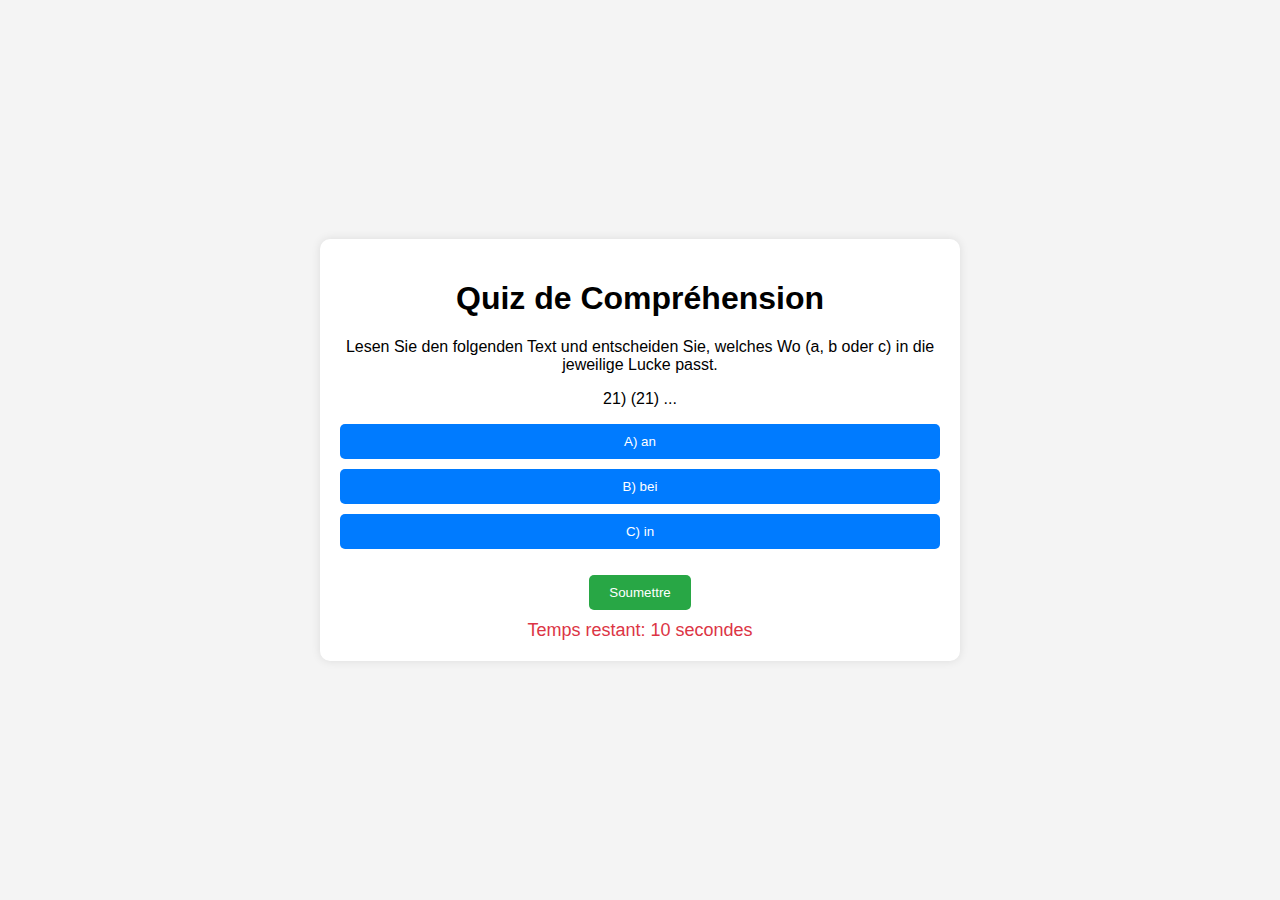
<file: quiz_lange_temp/site_web_quiz/index.html>
<!DOCTYPE html>
<html lang="fr">
<head>
    <meta charset="UTF-8">
    <meta name="viewport" content="width=device-width, initial-scale=1.0">
    <title>Quiz de Compréhension</title>
    <link rel="stylesheet" href="styles.css">
</head>
<body>
    <div class="container">
        <h1>Quiz de Compréhension</h1>
        <p id="text"></p>
        <div id="quiz-container" class="quiz-container">
            <div id="question"></div>
            <ul id="options" class="options-list"></ul>
            <button id="submit" class="btn">Soumettre</button>
            <div id="timer" class="timer"></div>
        </div>
        <div id="score-container" class="score-container" style="display: none;">
            <h2 id="score"></h2>
            <button id="next" class="btn">Suivant</button>
            <button id="restart" class="btn" style="display: none;">Rejouer</button>
        </div>
    </div>
    <script src="script.js"></script>
</body>
</html>
</file>
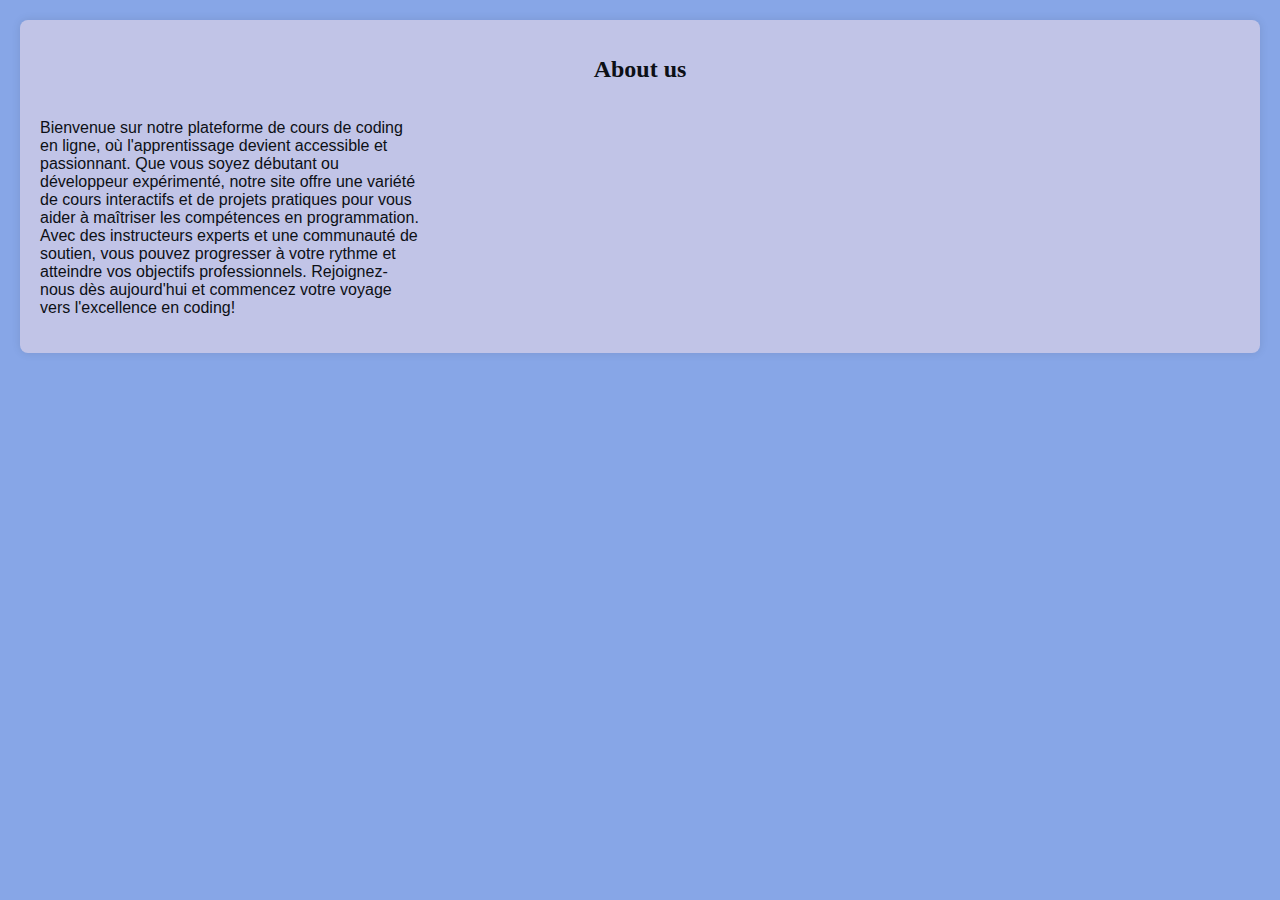
<file: livre_en ligne_avec_contact/About_us.html>
<!DOCTYPE html>
<html lang="fr">
<head>
    <meta charset="UTF-8">
    <meta name="viewport" content="width=device-width, initial-scale=1.0">
    <title>About us</title>
    <link rel="stylesheet" href="styles.css">
</head>
<body>
    
    <div class="container">
        <header>
            <h1 style="font-size: x-large;font-family: Cambria, Cochin, Georgia, Times, 'Times New Roman', serif;">About us</h1>
        </header>
        <div class="grid">
            <p style="width: 380px;">Bienvenue sur notre plateforme de cours de coding en ligne, où l'apprentissage devient accessible et passionnant. Que vous soyez débutant ou développeur expérimenté, notre site offre une variété de cours interactifs et de projets pratiques pour vous aider à maîtriser les compétences en programmation. Avec des instructeurs experts et une communauté de soutien, vous pouvez progresser à votre rythme et atteindre vos objectifs professionnels. Rejoignez-nous dès aujourd'hui et commencez votre voyage vers l'excellence en coding!</p>
        </div>
    </div>
</body>
</html>
</file>
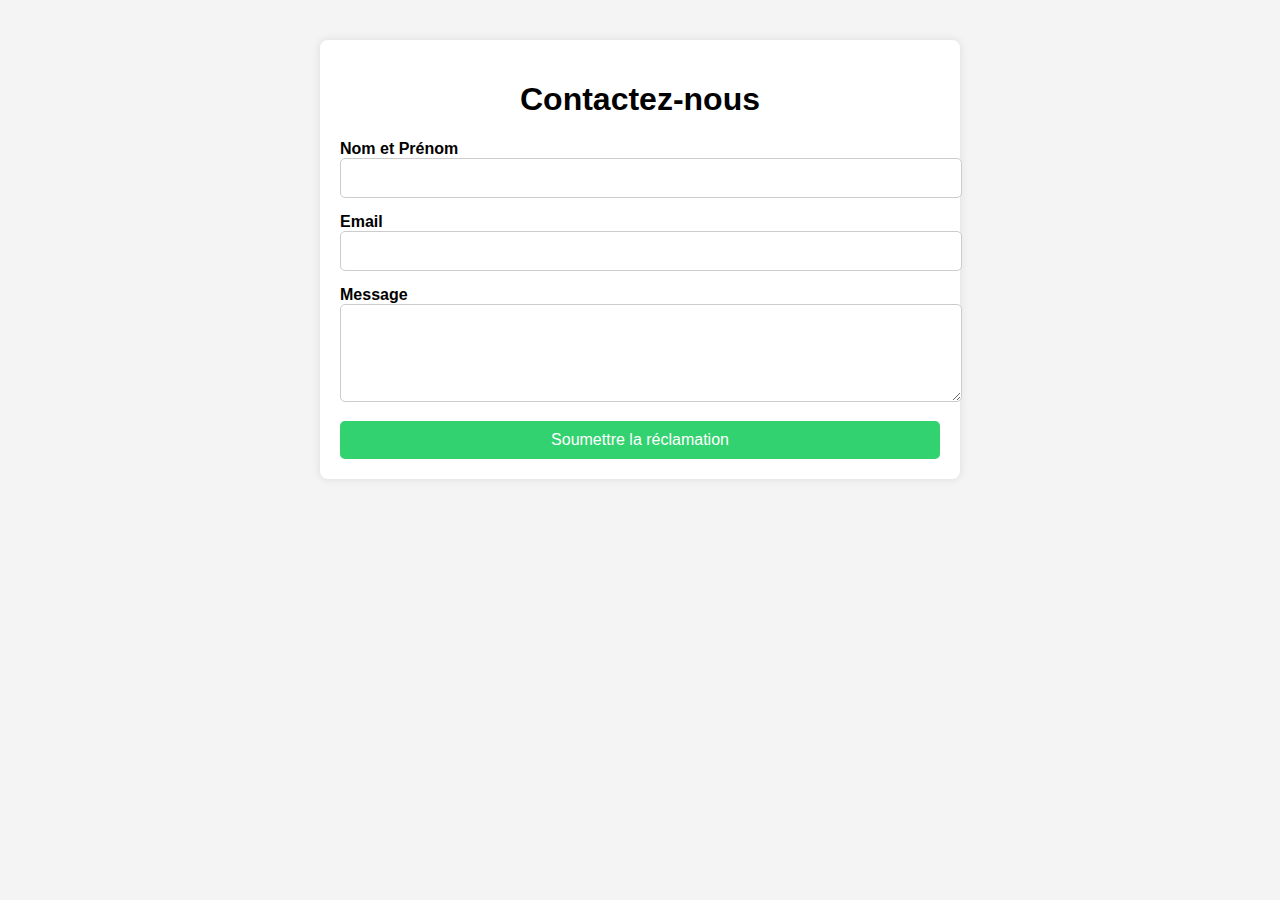
<file: livre_en ligne_avec_contact/contact_us.html>
<!DOCTYPE html>
<html lang="fr">
<head>
    <meta charset="UTF-8">
    <meta name="viewport" content="width=device-width, initial-scale=1.0">
    <title>Contactez-nous</title>
    <link rel="stylesheet" href="style_contact.css">
</head>
<body>
    <div class="container">
        <header>
            <h1>Contactez-nous</h1>
        </header>
        <form class="contact-form">
            <div class="form-group">
                <label for="name">Nom et Prénom</label>
                <input type="text" id="name" name="name" required>
            </div>
            <div class="form-group">
                <label for="email">Email</label>
                <input type="email" id="email" name="email" required>
            </div>
            <div class="form-group">
                <label for="message">Message</label>
                <textarea id="message" name="message" rows="4" required></textarea>
            </div>
            <button type="submit" class="submit-button">Soumettre la réclamation</button>
        </form>
    </div>
</body>
</html>
</file>
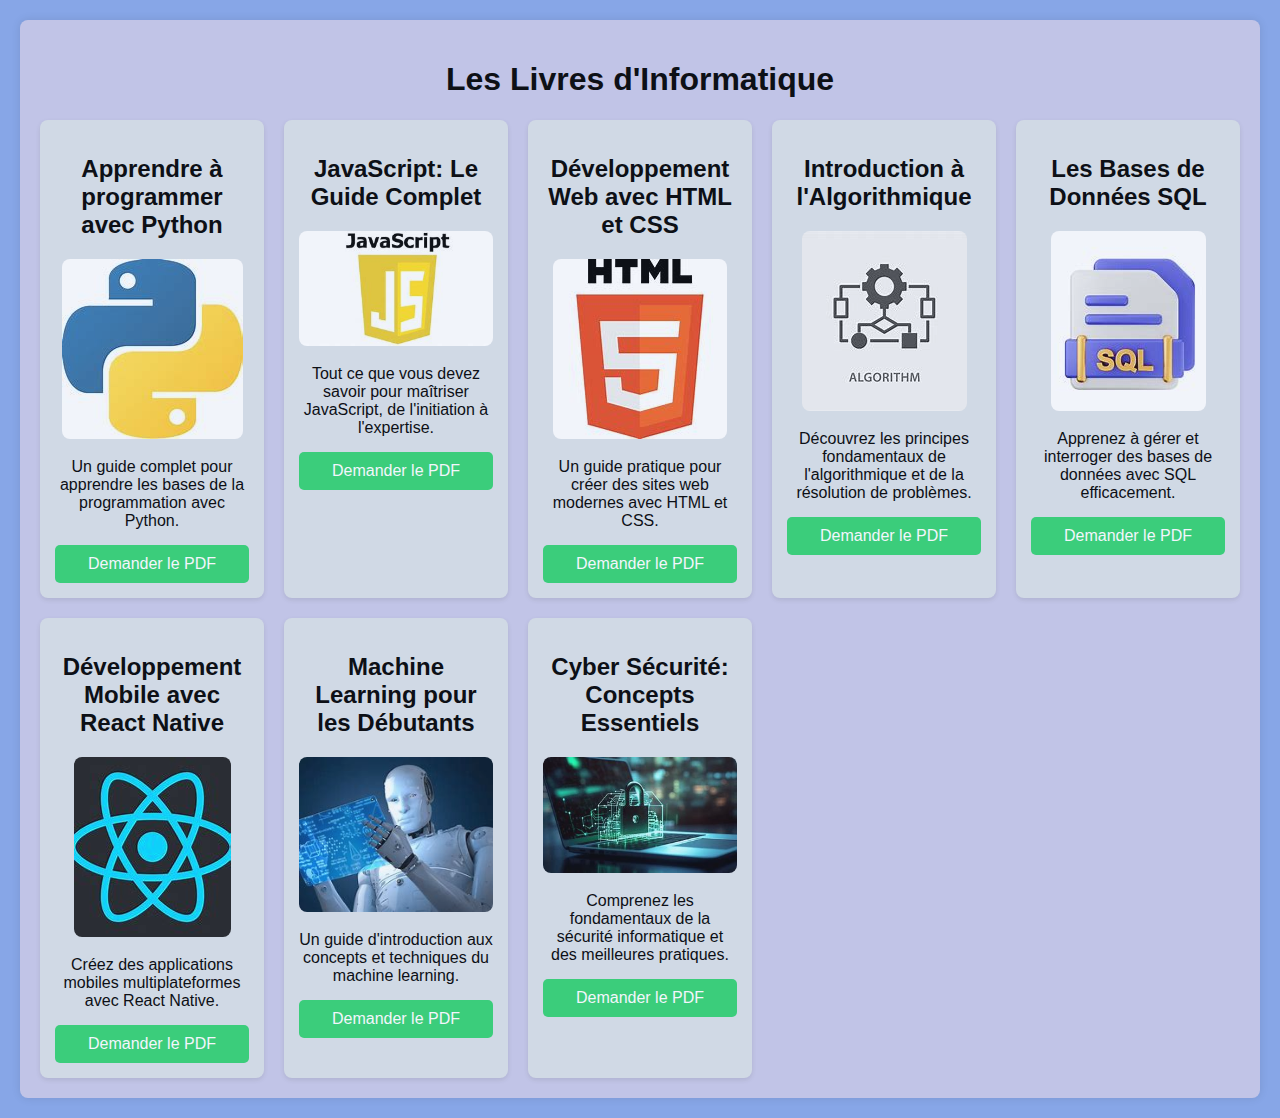
<file: livre_en ligne_avec_contact/Courses.HTML>
<!DOCTYPE html>
<html lang="fr">
<head>
    <meta charset="UTF-8">
    <meta name="viewport" content="width=device-width, initial-scale=1.0">
    <title>Blog de Livres d'Informatique</title>
    <link rel="stylesheet" href="styles.css">
</head>
<body>
    
    <div class="container">
        <header>
            <h1>Les Livres d'Informatique</h1>
        </header>
        <div class="grid">
            <article class="book">
                <h2>Apprendre à programmer avec Python</h2>
                <img src="images/python.jpeg" alt="Apprendre à programmer avec Python" class="book-image">
                <p class="description">
                    Un guide complet pour apprendre les bases de la programmation avec Python.
                </p>
                <button class="request-pdf">Demander le PDF</button>
            </article>
            <article class="book">
                <h2>JavaScript: Le Guide Complet</h2>
                <img src="images/js.jpeg" alt="JavaScript: Le Guide Complet" class="book-image">
                <p class="description">
                    Tout ce que vous devez savoir pour maîtriser JavaScript, de l'initiation à l'expertise.
                </p>
                <button class="request-pdf">Demander le PDF</button>
            </article>
            <article class="book">
                <h2>Développement Web avec HTML et CSS</h2>
                <img src="images/html_web.jpeg" alt="Développement Web avec HTML et CSS" class="book-image">
                <p class="description">
                    Un guide pratique pour créer des sites web modernes avec HTML et CSS.
                </p>
                <button class="request-pdf">Demander le PDF</button>
            </article>
            <article class="book">
                <h2>Introduction à l'Algorithmique</h2>
                <img src="images/algorithm.jpeg" alt="Introduction à l'Algorithmique" class="book-image">
                <p class="description">
                    Découvrez les principes fondamentaux de l'algorithmique et de la résolution de problèmes.
                </p>
                <button class="request-pdf">Demander le PDF</button>
            </article>
            <article class="book">
                <h2>Les Bases de Données SQL</h2>
                <img src="images/basse_sql.jpeg" alt="Les Bases de Données SQL" class="book-image">
                <p class="description">
                    Apprenez à gérer et interroger des bases de données avec SQL efficacement.
                </p>
                <button class="request-pdf">Demander le PDF</button>
            </article>
            <article class="book">
                <h2>Développement Mobile avec React Native</h2>
                <img src="images/react_web.jpeg" alt="Développement Mobile avec React Native" class="book-image">
                <p class="description">
                    Créez des applications mobiles multiplateformes avec React Native.
                </p>
                <button class="request-pdf">Demander le PDF</button>
            </article>
            <article class="book">
                <h2>Machine Learning pour les Débutants</h2>
                <img src="images/machine_lear.jpeg" alt="Machine Learning pour les Débutants" class="book-image">
                <p class="description">
                    Un guide d'introduction aux concepts et techniques du machine learning.
                </p>
                <button class="request-pdf">Demander le PDF</button>
            </article>
            <article class="book">
                <h2>Cyber Sécurité: Concepts Essentiels</h2>
                <img src="images/cyber_sec.jpeg" alt="Cyber Sécurité: Concepts Essentiels" class="book-image">
                <p class="description">
                    Comprenez les fondamentaux de la sécurité informatique et des meilleures pratiques.
                </p>
                <button class="request-pdf">Demander le PDF</button>
            </article>
        </div>
    </div>
</body>
</html>
</file>
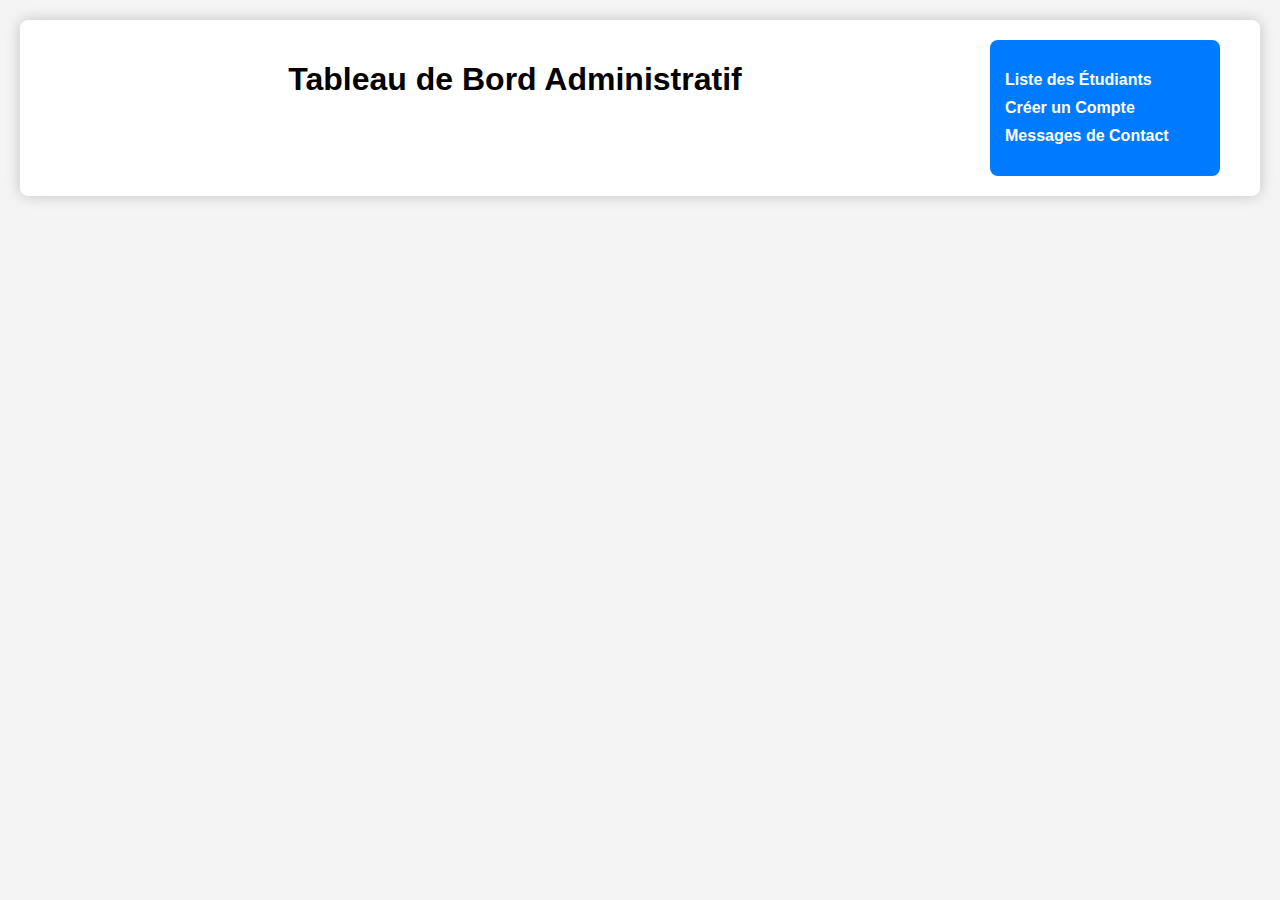
<file: livre_en ligne_avec_contact/Administration/index_admin.html>
<!DOCTYPE html>
<html lang="fr">
<head>
    <meta charset="UTF-8">
    <meta name="viewport" content="width=device-width, initial-scale=1.0">
    <title>Tableau de Bord Administratif</title>
    <link rel="stylesheet" href="style_ind.css">
</head>
<body>
    <div class="container">
        <header>
            <h1>Tableau de Bord Administratif</h1>
        </header>

        <nav class="sidebar">
            <ul>
                <li><a href="#" onclick="showSection('students')">Liste des Étudiants</a></li>
                <li><a href="#" onclick="showSection('createAccount')">Créer un Compte</a></li>
                <li><a href="#" onclick="showSection('contactMessages')">Messages de Contact</a></li>
            </ul>
        </nav>

        <div class="content">
            <section id="students" class="section" style="display:none;">
                <h2>Liste des Étudiants</h2>
                <input type="text" placeholder="Rechercher un étudiant..." class="search-bar">
                <table class="data-table">
                    <thead>
                        <tr>
                            <th>Nom</th>
                            <th>Email</th>
                            <th>Actions</th>
                        </tr>
                    </thead>
                    <tbody>
                        <tr>
                            <td>Jean Dupont</td>
                            <td>jean.dupont@example.com</td>
                            <td>
                                <button class="action-button">Modifier</button>
                                <button class="action-button delete-button">Supprimer</button>
                            </td>
                        </tr>
                        <tr>
                            <td>Marie Curie</td>
                            <td>marie.curie@example.com</td>
                            <td>
                                <button class="action-button">Modifier</button>
                                <button class="action-button delete-button">Supprimer</button>
                            </td>
                        </tr>
                    </tbody>
                </table>
            </section>

            <section id="createAccount" class="section" style="display:none;">
                <h2>Créer un Compte</h2>
                <form class="account-form">
                    <div class="form-group">
                        <label for="full-name">Nom Complet</label>
                        <input type="text" id="full-name" required>
                    </div>
                    <div class="form-group">
                        <label for="email">Email</label>
                        <input type="email" id="email" required>
                    </div>
                    <div class="form-group">
                        <label for="id-card">ID Carte</label>
                        <input type="text" id="id-card" required>
                    </div>
                    <div class="form-group">
                        <label for="role">Rôle</label>
                        <select id="role" required>
                            <option value="admin">Admin</option>
                            <option value="user">Utilisateur</option>
                        </select>
                    </div>
                    <button type="submit" class="submit-button">Créer Compte</button>
                </form>
            </section>

            <section id="contactMessages" class="section" style="display:none;">
                <h2>Messages de Contact</h2>
                <table class="data-table">
                    <thead>
                        <tr>
                            <th>Nom</th>
                            <th>Email</th>
                            <th>Message</th>
                            <th>Actions</th>
                        </tr>
                    </thead>
                    <tbody>
                        <tr>
                            <td>Luc Martin</td>
                            <td>luc.martin@example.com</td>
                            <td>J'aimerais avoir plus d'informations sur le cours.</td>
                            <td>
                                <button class="action-button delete-button">Supprimer</button>
                            </td>
                        </tr>
                        <tr>
                            <td>Anne Leroy</td>
                            <td>anne.leroy@example.com</td>
                            <td>Merci pour votre aide !</td>
                            <td>
                                <button class="action-button delete-button">Supprimer</button>
                            </td>
                        </tr>
                    </tbody>
                </table>
            </section>
        </div>
    </div>

    <script>
        function showSection(sectionId) {
            const sections = document.querySelectorAll('.section');
            sections.forEach(section => section.style.display = 'none');
            document.getElementById(sectionId).style.display = 'block';
        }
    </script>
</body>
</html>
</file>
<file: quiz_lange_temp/site_web_quiz/styles.css>
body {
    font-family: Arial, sans-serif;
    background-color: #f4f4f4;
    display: flex;
    justify-content: center;
    align-items: center;
    height: 100vh;
    margin: 0;
}

.container {
    text-align: center;
    background: white;
    padding: 20px;
    border-radius: 10px;
    box-shadow: 0 0 10px rgba(0, 0, 0, 0.1);
    max-width: 600px;
    width: 100%;
}

.btn {
    background: #28a745;
    color: white;
    border: none;
    padding: 10px 20px;
    border-radius: 5px;
    cursor: pointer;
    margin-top: 10px;
}

.btn:hover {
    background: #218838;
}

.timer {
    margin-top: 10px;
    font-size: 18px;
    color: #dc3545;
}

.options-list {
    list-style-type: none;
    padding: 0;
}

.options-list li {
    margin: 10px 0;
}

.options-list button {
    background: #007bff;
    color: white;
    border: none;
    padding: 10px;
    border-radius: 5px;
    cursor: pointer;
    width: 100%;
}

.options-list button:hover {
    background: #0056b3;
}
</file>
<file: livre_en ligne_avec_contact/styles.css>
body {
    font-family: Arial, sans-serif;
    margin: 0;
    padding: 0;
    background-color: #87a6e7;
    opacity: 0.9;
}

.container {
    max-width: 1200px;
    margin: 20px auto;
    padding: 20px;
    background: #c8c8e7;
    border-radius: 8px;
    box-shadow: 0 0 10px rgba(0, 0, 0, 0.1);
}

header {
    text-align: center;
    margin-bottom: 20px;
}

.grid {
    display: grid;
    grid-template-columns: repeat(auto-fill, minmax(220px, 1fr));
    gap: 20px;
}

.book {
    text-align: center;
    background: #d9dfe5;
    border-radius: 8px;
    padding: 15px;
    box-shadow: 0 2px 5px rgba(0, 0, 0, 0.1);
}

.book-image {
    max-width: 100%;
    height: auto;
    border-radius: 8px;
}

.description {
    margin: 15px 0;
}

.request-pdf {
    padding: 10px 0; /* Ajustement du padding pour la hauteur */
    width: 100%; /* Assurer que le bouton occupe toute la largeur */
    background-color: #33d270;
    color: white;
    border: none;
    border-radius: 5px;
    cursor: pointer;
    font-size: 16px;
    transition: background-color 0.3s; /* Ajout d'une transition pour un effet visuel */
}

.request-pdf:hover {
    background-color: #0bba4e;
}

@media (max-width: 600px) {
    .request-pdf {
        width: 100%;
    }
}
</file>
<file: livre_en ligne_avec_contact/style_contact.css>
body {
    font-family: Arial, sans-serif;
    margin: 0;
    padding: 0;
    background-color: #f4f4f4;
}

.container {
    max-width: 600px;
    margin: 40px auto;
    padding: 20px;
    background: white;
    border-radius: 8px;
    box-shadow: 0 0 10px rgba(0, 0, 0, 0.1);
}

header {
    text-align: center;
    margin-bottom: 20px;
}

.contact-form {
    display: flex;
    flex-direction: column;
}

.form-group {
    margin-bottom: 15px;
}

label {
    margin-bottom: 5px;
    font-weight: bold;
}

input[type="text"],
input[type="email"],
textarea {
    width: 100%;
    padding: 10px;
    border: 1px solid #ccc;
    border-radius: 5px;
    font-size: 16px;
}

textarea {
    resize: vertical; /* Permet de redimensionner verticalement */
}

.submit-button {
    padding: 10px 0;
    background-color: #33d270;
    color: white;
    border: none;
    border-radius: 5px;
    cursor: pointer;
    font-size: 16px;
    transition: background-color 0.3s;
}

.submit-button:hover {
    background-color: #0bba4e;
}

@media (max-width: 600px) {
    .container {
        padding: 15px;
    }
}
</file>
<file: livre_en ligne_avec_contact/Administration/style_ind.css>
body {
    font-family: Arial, sans-serif;
    margin: 0;
    padding: 0;
    background-color: #f4f4f4;
}

.container {
    max-width: 1200px;
    margin: 20px auto;
    padding: 20px;
    background: white;
    border-radius: 8px;
    box-shadow: 0 0 15px rgba(0, 0, 0, 0.2);
    display: flex;
}

header {
    text-align: center;
    margin-bottom: 20px;
    width: 100%;
}

.sidebar {
    min-width: 200px;
    margin-right: 20px;
    background: #007BFF;
    border-radius: 8px;
    padding: 15px;
}

.sidebar ul {
    list-style: none;
    padding: 0;
}

.sidebar ul li {
    margin: 10px 0;
}

.sidebar a {
    text-decoration: none;
    color: white;
    font-weight: bold;
}

.sidebar a:hover {
    text-decoration: underline;
}

.content {
    flex-grow: 1;
}

.section {
    margin-bottom: 40px;
}

h2 {
    border-bottom: 2px solid #007BFF;
    padding-bottom: 10px;
    color: #333;
}

.search-bar {
    width: 100%;
    padding: 10px;
    margin-bottom: 15px;
    border: 2px solid #007BFF;
    border-radius: 5px;
}

.data-table {
    width: 100%;
    border-collapse: collapse;
}

.data-table th, .data-table td {
    padding: 10px;
    text-align: left;
    border: 1px solid #ddd;
}

.data-table th {
    background-color: #007BFF;
    color: white;
}

.action-button {
    padding: 5px 10px;
    background-color: #007BFF;
    color: white;
    border: none;
    border-radius: 5px;
    cursor: pointer;
    font-size: 14px;
    transition: background-color 0.3s;
}

.delete-button {
    background-color: #dc3545;
}

.submit-button {
    padding: 10px 20px;
    background-color: #007BFF;
    color: white;
    border: none;
    border-radius: 5px;
    cursor: pointer;
    font-size: 16px;
    transition: background-color 0.3s;
}

.submit-button:hover, .action-button:hover {
    background-color: #0056b3;
}

.delete-button:hover {
    background-color: #c82333;
}

@media (max-width: 600px) {
    .container {
        flex-direction: column;
        padding: 15px;
    }

    .sidebar {
        margin-right: 0;
        margin-bottom: 20px;
    }
}
</file>
